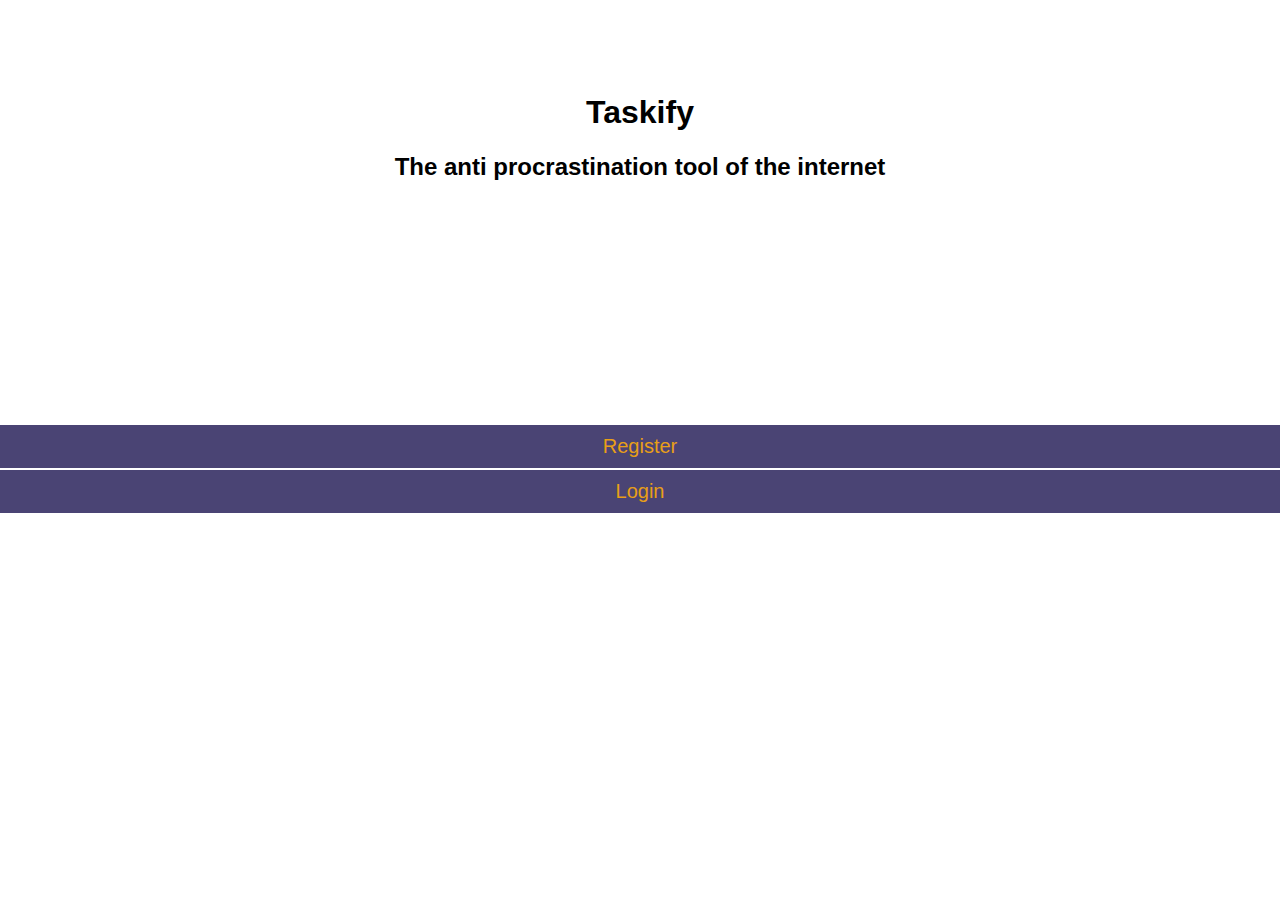
<file: html/mainpage.html>
<!DOCTYPE html>
<html>
<head>
	<title>Taskify</title>
	<link rel="stylesheet" type="text/css" href="../css/style.css"></link>
</head>
<body>
		<div class="mainpage_text">
			<center>
				<h1>Taskify</h1>
			</center>

		<center>
			<h2>The anti procrastination tool of the internet</h2>
		</center>
	</div>
	<div class="mainpage_container">
			<div class="mainpage_button">
				<center>
						<a href="register.html" value="Register">Register</a>
				</center>
			</div>
			
			<div class="mainpage_button">
				<center>
						<a href="login.html" value="Login">Login</a>
				</center>
			</div>
	</div>
</body>
</html>
</file>
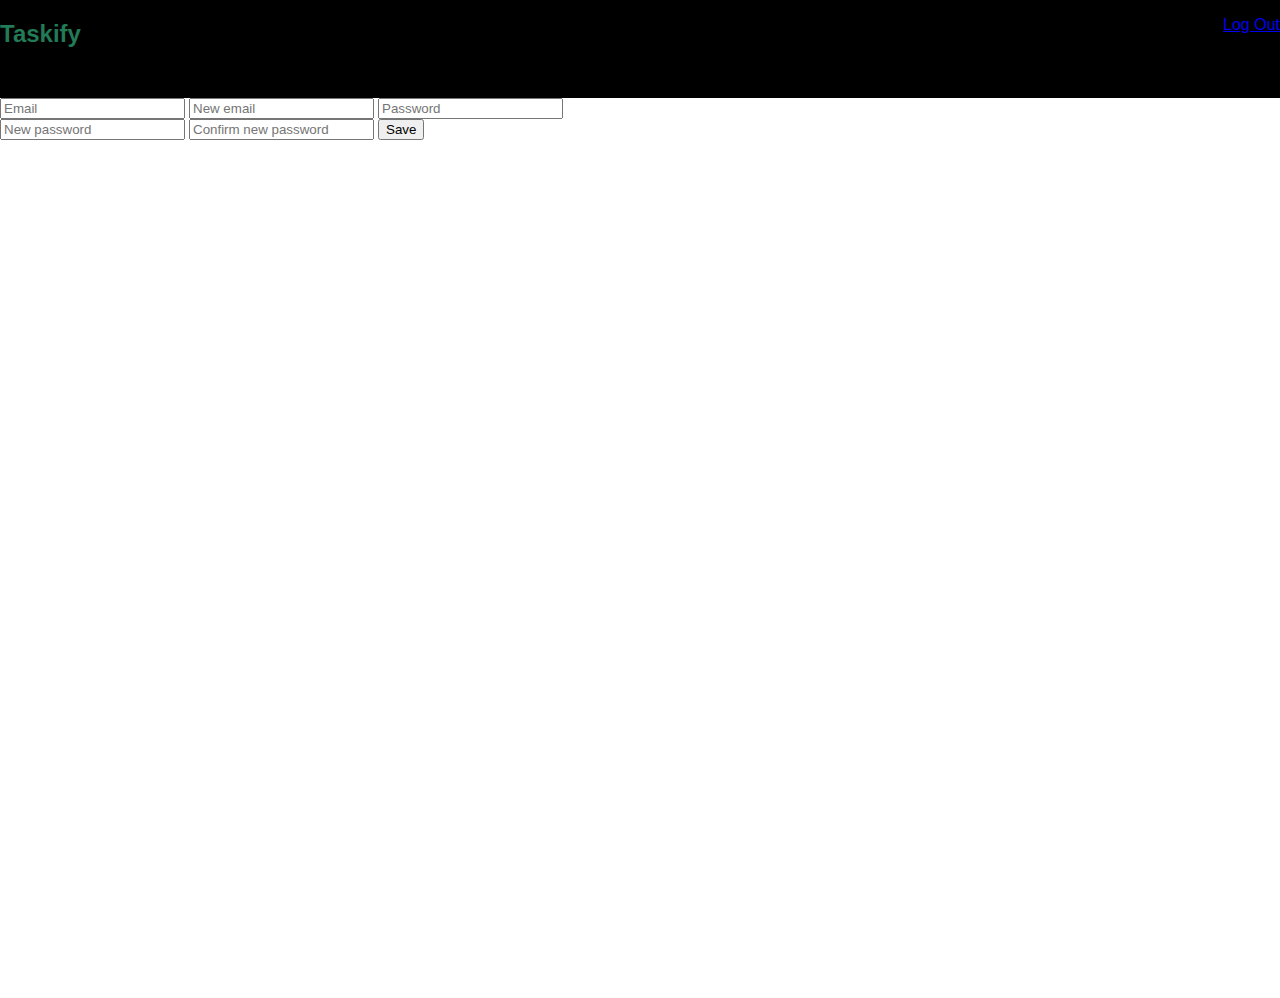
<file: html/profilepage.html>
<!DOCTYPE html>
<html>
<head>
	<title>Taskify</title>
	<link rel="stylesheet" type="text/css" href="../css/style.css"></link>
</head>
<body>
	<div class="profilepage_info">

		<div class="topbar">
			<h2>Taskify</h2>
			<a id="menu" <img src="https://image.ibb.co/fHevub/user.png"></a>
			<ul id="menu_box" style="display: block">
				<li><a href="login.php">Log Out</a></li>
			</ul>
		</div>
	</div>
	
	<div class="profile_container">
		<form>
			<input type="email" placeholder="Email" name="email">
			<input type="email" placeholder="New email" name="new_email">
			<input type="password" placeholder="Password" name="password">
			<input type="password" placeholder="New password" name="new_password">
			<input type="password" placeholder="Confirm new password" name="confim_new_password">
			<input type="submit" name="submit" value="Save">
		</form>
	</div>
	
</body>
</html>
</file>
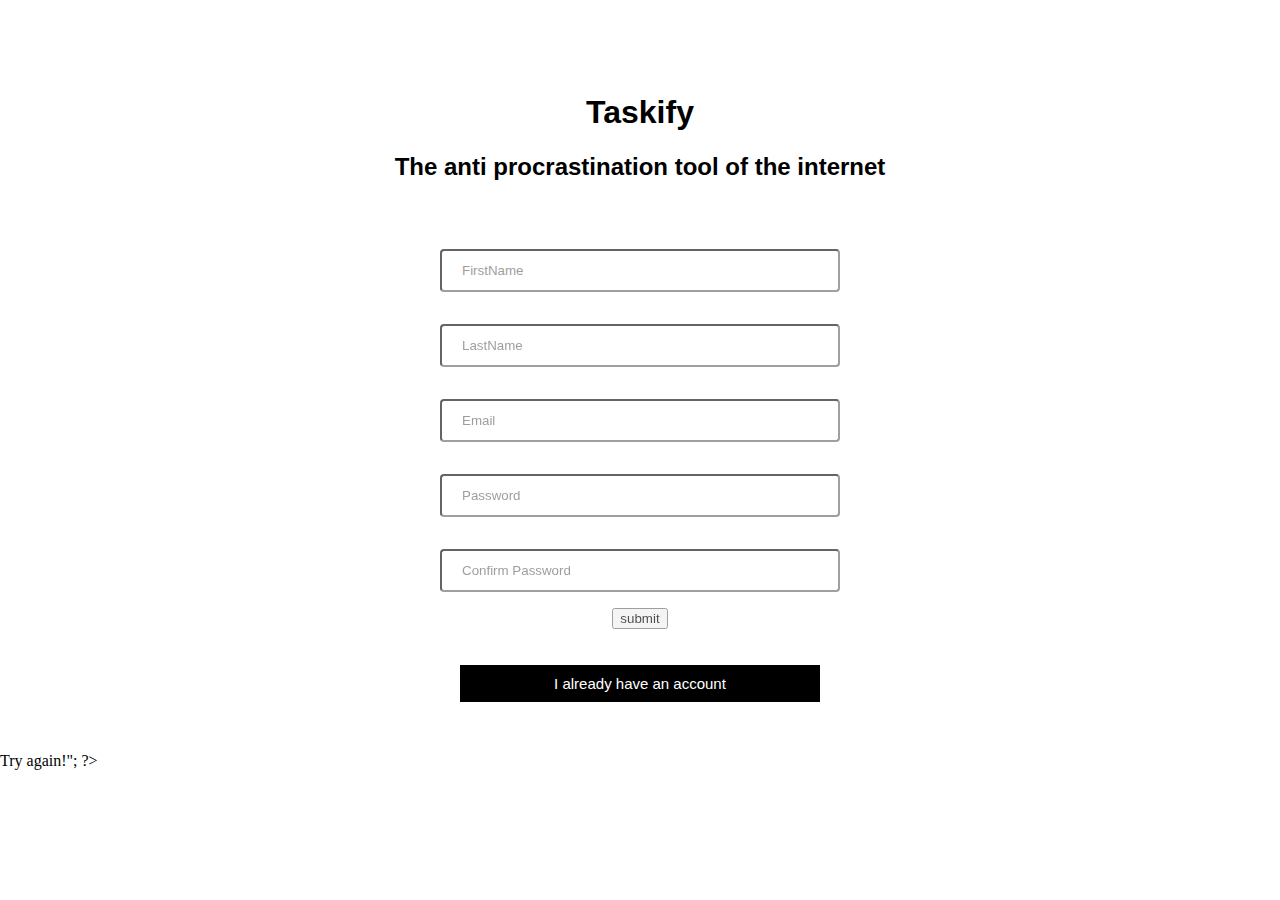
<file: html/register.html>
<head>
		<title>Taskify</title>
		<link rel="stylesheet" type="text/css" href="../css/style.css"></link>
	</head>
	<body>
		<div class="mainpage_text">
			<center>
				<h1>Taskify</h1>
			</center>

			<center>
				<h2>The anti procrastination tool of the internet</h2>
			</center>
		</div>
		<div class="container_register">
			<form action="/php/register.php" method="post">
				<div class="form_input">
					<input type="text" placeholder="FirstName" name="firstName">
				</div>

				<div class="form_input">
					<input type="text" placeholder="LastName"
					name="lastName">
				</div>

				<div class="form_input">
					<input type="email" placeholder="Email"
					name="email">
				</div>

				<div class="form_input">
					<input type="password" placeholder="Password"
					name="password">
				</div>

				<div class="form_input">
					<input type="password" placeholder="Confirm Password"
					name="confirmPassword">
				</div>

				<input type="submit" value="submit">
			</form>
		</div>
		<center>
			<div class="account_button">
					<a href="login.html">I already have an account</a>

			</div>
		</center>
	</body>
	<?php

	echo "<a href='/html/register.html'> Try again!</a>";

	?>
</file>
<file: css/style.css>
html, body{
	margin: 0 0;
	width: 100%;
	height: 100%;
	/*background-color: #ffb368;
	background-image: "https://preview.ibb.co/ist6fG/sunset_5120x2880_desert_dunes_minimal_5k_5603.jpg";*/

}

body {
    background: url('https://wallpapersite.com/images/wallpapers/sunset-5120x2880-desert-dunes-minimal-5k-5603.jpg') no-repeat;
    background-size: 100% 100%;
		width: 100%;
		height: 100%
}
/*Main page styling*/

.titleAndLogo{
	display: flex;
	flex-direction: row;
	width: 250px;
}

.mainpage_text{
	width: 500px;
	height: 400px;
	text-align: center;
	border-radius: 4px;
	margin: 0 auto;
	padding-top: 73px;
}

.mainpage_container {
	margin-top: -50px;
}

.mainpage_button {
  -webkit-border-radius: 0;
  -moz-border-radius: 0;
  border-radius: 0px;
  font-family: Arial;
  color: #e89f17;
  font-size: 20px;
  background: #4A4474;
  padding: 10px 30px 10px 30px;
  border: solid #1f628d 0px;
  text-decoration: none;
  margin-top: 2px;
}


.mainpage_button:hover {
  background: #6a7feb;
  text-decoration: none;
}

.mainpage_button a{
	color: #e89f17;
	text-decoration: none;
}



/* Register page styling */


.registerValidation{
	position: relative;
	text-align: center;
	font-size: 20px;
	top: 70px;
	color: #EE82EE;

}

.register_text{
	width: 500px;
	height: 400px;
	text-align: center;
	border-radius: 4px;
	margin: 0 auto;
	margin-top: 120px;
}

.container_register{
	width: 500px;
	height: 380px;
	text-align: center;
	/*background-color: #4A4474;*/
	border-radius: 4px;
	margin: 0 auto;
	margin-top: -240px;
	opacity: 0.7;
}

.container_register a{
	color: #4A4474;
	text-decoration: none;
}

.form_input input{
		width: 400px;
    padding: 12px 20px;
    margin-top: 100px;
    margin: 16px auto;
    box-sizing: border-box;
    border-radius: 4px;
}

.form_input input:focus {
    border: 3px solid #4A4485;
}

h1{
	font-family: "Trebuchet MS", Helvetica, sans-serif;
}

h2{
	font-family: "Trebuchet MS", Helvetica, sans-serif;
}

a{
	font-family: "Trebuchet MS", Helvetica, sans-serif;
}

.account_button {
  -webkit-border-radius: 0;
  -moz-border-radius: 0;
  width: 300px;
  border-radius: 0px;
  font-family: Arial;
  color: #e89f17;
  font-size: 15px;
  background: #000000;
  padding: 10px 30px 10px 30px;
  border: solid #1f628d 0px;
  text-decoration: none;
  text-align: center;
  margin-top: 52px;
  margin-bottom: 50px;
}


.account_button a{
	font-family: "Trebuchet MS", Helvetica, sans-serif;
	text-decoration: none;
	color: #FFFFFF;
}

.account_button input{
	font-family: "Trebuchet MS", Helvetica, sans-serif;
	text-decoration: none;
	color: #FFFFFF;
}

.submit_button input[type=submit] {
	padding:5px 15px;
    background:#000;
   	color: #FFF;
    border:0 none;
    cursor:pointer;
    -webkit-border-radius: 5px;
    border-radius: 5px;
}
/*Login stying*/



.container_login{
	width: 500px;
	height: 250px;
	text-align: center;
	border-radius: 4px;
	margin: 0 auto;
	margin-top: -150px;
	margin-bottom: -100px;
	opacity: 0.7;
}

.login_message{
	width: 300px;
	height: 100px;
	text-align: center;
	border-radius: 4px;
	margin: 0 auto;
	margin-top: -50px;
	margin-bottom: -50px;
	opacity: 0.7;
	padding-left: 50px;
}

.login_message h3{
	font-family: "Trebuchet MS", Helvetica, sans-serif;
}


/* Task page styling */

.profilepage_container {
	display: grid;
 	grid-template-columns: [col1] 250px [col2] 50px [col3] auto [colend];
 	grid-template-rows: [row1] 70px [row2] 25% [row3] auto [rowend];
 	width: 100%;
	height: 100%;
}

.topbar {
	display: flex;
	flex-direction: row;
	justify-content: space-between;
	grid-row-start: row1;
	grid-row-end: row2;
	grid-column-start: col1;
	grid-column-end: colend;
	background-color: #000;
}

.logo {
	width: 70px;
    height: 70px;
    padding: 2px 10px 2px 10px;
}

.user_icon {
    width: 40px;
    height: 40px;
    padding: 13px 15px 10px 10px;
    cursor: pointer;
}

.user_icon:hover {
	transform: scale(0.9);
}

.logo_title {
	display: flex;
	flex-direction: row;
	justify-content: flex-start;
}

.topbar h2 {
	padding: 0px 0px 30px 0px;
	color: #227a56;
	text-decoration: none;

}

.user_menu {
    position: relative;
    display: inline-block;
}

.user_menu {
    display: none;
    position: absolute;
    background-color: #f9f9f9;
    min-width: 160px;
    box-shadow: 0px 8px 16px 0px rgba(0,0,0,0.2);
    z-index: 1;
    right: 0;
}


.user_menu a {
    color: black;
    padding: 12px 16px;
    text-decoration: none;
    display: block;

}

.user_menu a:hover {
	background-color: black;
    color: white;

}



.user_menu_dropdown:hover .user_menu {
	display: block;
}

.sidenav {
	display: flex;
	flex-direction: column;
	grid-row-start: row2;
	grid-row-end: rowend;
	grid-column-start: col1;
	grid-column-end: col2;
	background-color: #000;
}

.sidenav h2 {
	padding: 8px 8px 10px 0px;
	color: #818181;
	text-decoration: none;
}

.sidenav a {
	padding: 8px 1px 8px 0px;
	color: #818181;
	text-decoration: none;

}

.sidenav select {
	background-color: #000;
    color: #818181;
    font-size: 14px;
}

.list_int {
	background-color: #000;
    color: #818181;
    font-size: 14px;
}

.list_dropdown {
    height: 30px;
    background-color: #000;
    color: #818181;
}


.dropbtn {
    background-color: #000;
    color: #818181;
    font-size: 20px;
    border: 2px solid #818181;
    cursor: pointer;
}

.dropbtn:hover {
	background-color: #818181;
	color: #000;
}

.list_dropbtn {
	background-color: #000;
    color: #818181;
    font-size: 20px;
    border: 2px solid #818181;
    cursor: pointer;
	width: 150px;
	height: 35px;
}

.list_dropbtn:hover {
	background-color: #818181;
	color: #000;
}

.dropdown {
    position: relative;
    display: inline-block;
}

.dropdown {
    display: none;
    position: absolute;
    background-color: #f9f9f9;
    min-width: 160px;
    box-shadow: 0px 8px 16px 0px rgba(0,0,0,0.2);
    z-index: 1;
}

.dropdown a {
    color: black;
    padding: 12px 16px;
    text-decoration: none;
    display: block;
}

.dropdown a:hover {background-color: #f1f1f1}

.show {display:block;}


.list_container {
	display: grid;
	height: 630px;
	width: 1176px;
	grid-template-columns: [c1] 250px [c2] 250px [c3] 250px [c4] 250px [cend];
 	grid-template-rows: [r0] 50px [r1] 250px [r2] 250px [r3] 250px [r4] 250px [rowend];
 	grid-gap: 30px 50px;
 	padding: 30px 30px 30px 30px;

}

.task_manager {
	display: flex;
	flex-direction: row;
	grid-row-start: r0;
	grid-row-end: r1;
	grid-column-start: c2;
	grid-column-end: c3;

}

.list_container form {
	display: flex;
	flex-direction: row;
	background-color: #FFF;
}

.form_input {
	width: 430px;
	margin: auto;
}

.list_input input {
	width: 550px;
	height: 50px;
}

.add_list {
	display: flex;
	flex-direction: row;
	padding-top: 30px;
	padding-left: 3px;
}

.add_list_input {
    box-sizing: border-box;
    border-radius: 4px;
    height: 30px;
    padding-top: 7px;
}

.addBtn {
    width: 120px;
    height: 35px;
    background-color: #FFF;
    color: #000;
    text-align: center;
    font-size: 16px;
    cursor: pointer;
    transition: 0.3s;
    padding-top: 5px;
    border-color: 818181;
}

.addBtn:hover {
	color: #000;
	background: #818181;
}

.remove_icon {
	align-content: right;
}


.remove_icon:hover {
	transform: scale(0.9);
}

.List1 {
	grid-row-start: r1;
	grid-row-end: r2;
	grid-column-start: c1;
	grid-column-end: c2;
	background-color: #FFF;
	overflow: auto;
}

.List2 {
	grid-row-start: r1;
	grid-row-end: r2;
	grid-column-start: c2;
	grid-column-end: c3;
	background-color: #FFF;
	overflow-y: auto;
}

.List3 {
	grid-row-start: r1;
	grid-row-end: r2;
	grid-column-start: c3;
	grid-column-end: c4;
	background-color: #FFF;
	overflow-y: auto;
}

.List4 {
	grid-row-start: r1;
	grid-row-end: r2;
	grid-column-start: c4;
	grid-column-end: cend;
	background-color: #FFF;
	overflow-y: auto;
}

.List5 {
	grid-row-start: r2;
	grid-row-end: r3;
	grid-column-start: c1;
	grid-column-end: c2;
	background-color: #FFF;
	overflow-y: auto;
}
.List6 {
	grid-row-start: r2;
	grid-row-end: r3;
	grid-column-start: c2;
	grid-column-end: c3;
	background-color: #FFF;
	overflow-y: auto;
}
.List7 {
	grid-row-start: r2;
	grid-row-end: r3;
	grid-column-start: c3;
	grid-column-end: c4;
	background-color: #FFF;
	overflow-y: auto;
}
.List8 {
	grid-row-start: r2;
	grid-row-end: r3;
	grid-column-start: c4;
	grid-column-end: c5;
	background-color: #FFF;
	overflow-y: auto;
}
.strike{
	text-decoration: line-through;
	transition-duration: 1s;
	overflow-y: auto;
}

/*Profile page styling*/

.profile_container {
	display: grid;
	height: 100%;
	width: 100%;
	grid-template-columns: [co1] 575px [co2] 250px [co3] 500px [co4];
 	grid-template-rows: [rw0] 100px [rw1] auto [rw2] 150px [rw3];
}

.back_button_area {
	display: flex;
	justify-content: flex-end;
	align-items: center;
	grid-row-start: rw0;
	grid-row-end: rw1;
	grid-column-start: co3;
	grid-column-end: co4;

}

.back_button_area a {
    text-decoration: none;
   	height: 25px;
    padding: 8px 16px;
}

.backbtn {
    background-color: #000;
    color: #818181;
    font-size: 18px;
    border: 2px solid #818181;
}

.backbtn:hover {
	background-color: #818181;
    color: #000;
}

.form_info {
	grid-column-start: co2;
	grid-column-end: co3;
	grid-row-start: rw1;
	grid-row-end: rw2;
}

.form_info input {
	width: 400px;
    padding: 12px 20px 12px 30px;
    margin-top: 100px;
    margin: 16px auto;
    box-sizing: border-box;
    border-radius: 4px;
}
</file>
